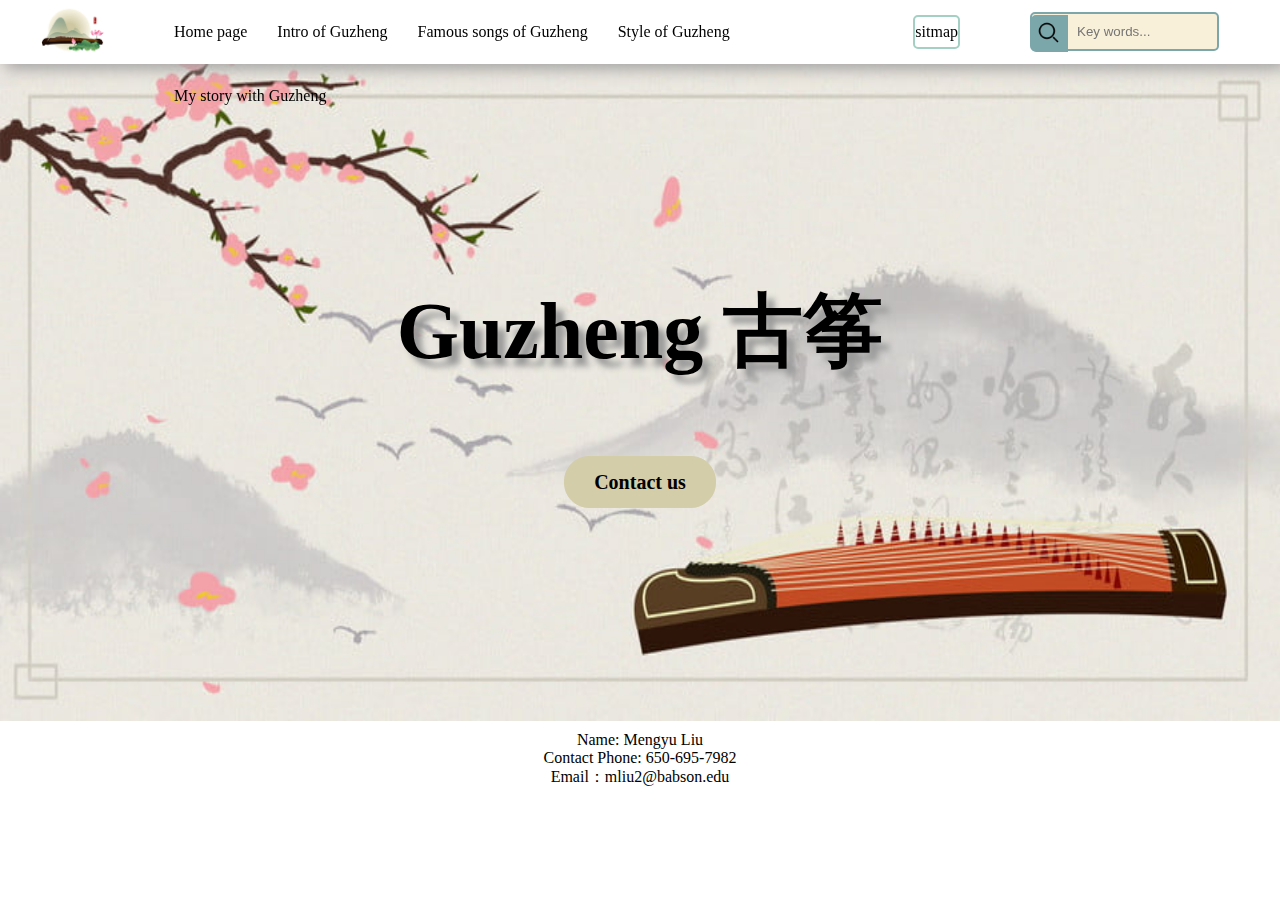
<file: index.html>
<!DOCTYPE html>
<html lang="en">
<head>
    <meta charset="UTF-8">
    <meta http-equiv="X-UA-Compatible" content="IE=edge">
    <meta name="viewport" content="width=device-width, initial-scale=1.0">
    <link rel="stylesheet" href="css/nav.css">
    <link rel="stylesheet" href="css/style.css" />
    <title>home page</title>
</head>
<body>
   <!-- nav start -->
   <div class="nav">
    <img src="images/logo.png" alt="logo" title="logo"/>
    <div class="nav_ul">
        <ul>
            <li><a href="index.html">Home page</a></li>
            <li><a href="Intro of Guzheng.html">Intro of Guzheng</a></li>
            <li><a href="Famous Songs.html">Famous songs of Guzheng</a></li>
            <li><a href="Style of Guzheng.html">Style of Guzheng</a></li>
            <li><a href="My story with Guzheng.html">My story with Guzheng</a></li>
        </ul>
    </div>
    <a href="/sitemap.html">sitmap</a>
    <div class="search">
        <form>
            <input type="text" placeholder="Key words...">
            <button type="submit"><img src="images/search.png" alt="search" title="search"></button>
        </form>
    </div>
</div> 
<!-- nav end -->
    <div class="bg" style="margin-top:64px;">
        <p>Guzheng 古筝</p>
        <div class="btn">
            <a href="page.html">Contact us</a>
        </div>
    </div>
    <div class="footer">
        <ul>
            <li>Name: Mengyu Liu</li>
            <li>Contact Phone: 650-695-7982</li>
            <li>Email：mliu2@babson.edu</li>
        </ul>
    </div>
</body>
</html>
</file>
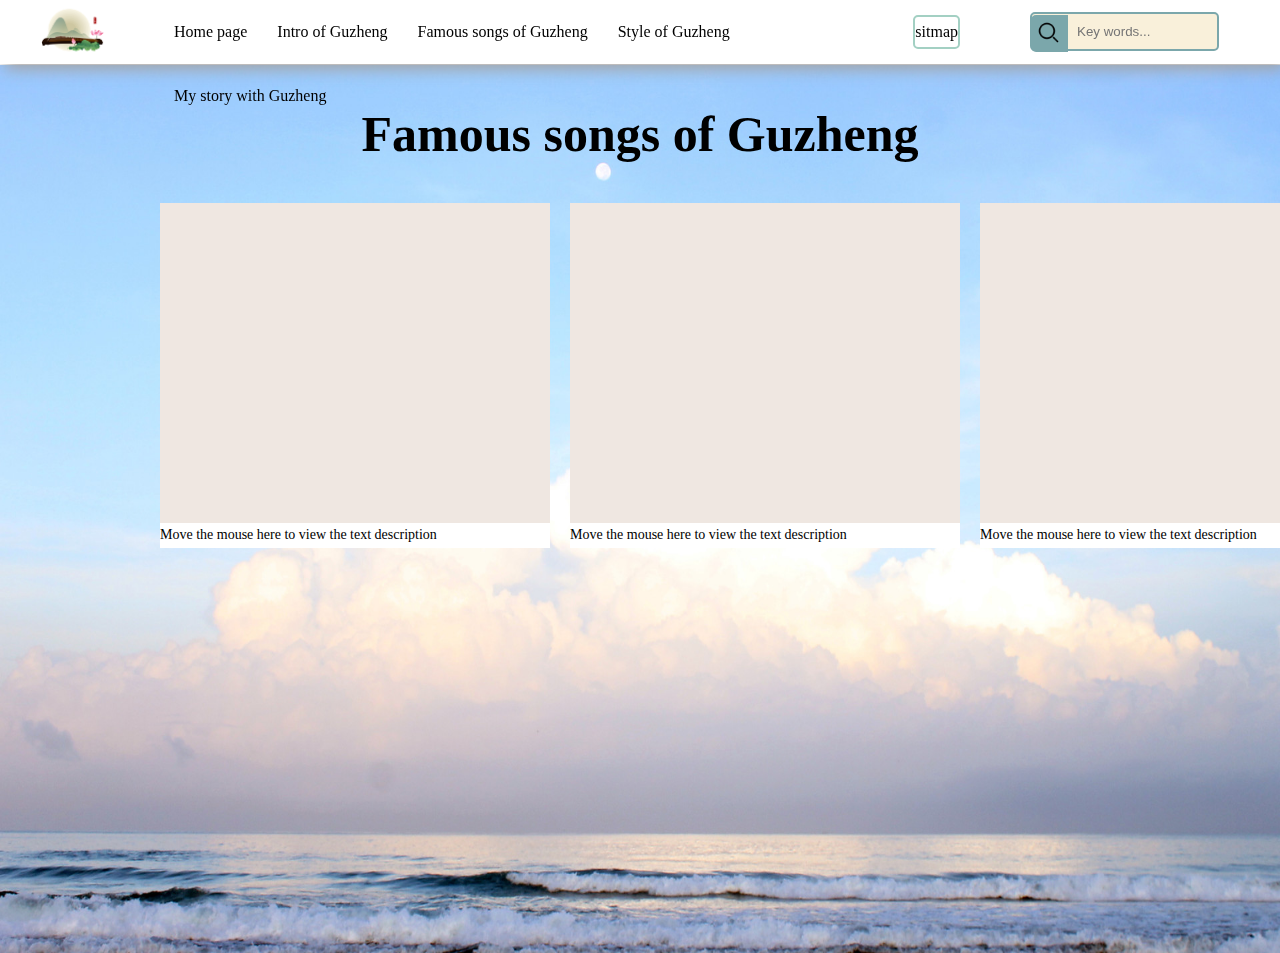
<file: Famous Songs.html>
<!DOCTYPE html>
<html lang="en">
<head>
    <meta charset="UTF-8">
    <meta http-equiv="X-UA-Compatible" content="IE=edge">
    <meta name="viewport" content="width=device-width, initial-scale=1.0">
    <link rel="stylesheet" href="css/nav.css">
    <link rel="stylesheet" href="css/famous.css">
    <title>Famous Songs</title>
</head>
<body>
    <!-- nav start -->
    <div class="nav">
        <img src="images/logo.png" alt="logo" title="logo"/>
        <div class="nav_ul">
            <ul>
                <li><a href="index.html">Home page</a></li>
                <li><a href="Intro of Guzheng.html">Intro of Guzheng</a></li>
                <li><a href="Famous Songs.html">Famous songs of Guzheng</a></li>
                <li><a href="Style of Guzheng.html">Style of Guzheng</a></li>
                <li><a href="My story with Guzheng.html">My story with Guzheng</a></li>
            </ul>
        </div>
        <a href="/sitemap.html">sitmap</a>
        <div class="search">
            <form>
                <input type="text" placeholder="Key words...">
                <button type="submit"><img src="images/search.png" alt="search" title="search"></button>
            </form>
        </div>
    </div> 
    <!-- nav end -->
    <div class="main" style="margin: 65px 0px 0px 0px;">
        <h1>Famous songs of Guzheng</h1>
        <div class="box">
            <div class="box1">
                <div class="item"> 
                <iframe src="https://www.youtube.com/embed/AfkXhj_wjWI?list=PLcnjmB8Verv5QGFV8cC8GvGwlnG1yBni3" frameborder="0" allow="accelerometer; autoplay; clipboard-write; encrypted-media; gyroscope; picture-in-picture" allowfullscreen></iframe>
                <p class="description">Move the mouse here to view the text description</p>
                <h3>梅花三弄</h3>
                <span>
                    Three Variations On the Plum (梅花三弄, Mei  Hua  San Nong,  Guqin, 古琴)  made  its earliest appearance in the handbook Shen Qi Mi Pu（神奇秘譜）(preface dated 1425).  Also called Mei-Hua-Yin（梅花引）or Yu-Fei-Yin（玉妃引.  It was originally a flute piece composed by Huan Yi（桓伊）who lived during the Eastern Jin dynasty (317-420).  As the story goes,  Huan Yi  played this tune for Wang Huizhi（王徽之）, who was the son of the great  calligrapher Wang Xizhi（王羲之）(307-365),  when they happened to meet on the road. During the Tang dynasty (618-907), Yan Shigu（颜師古）rearranged it as a piece for the guqin.
                </span>
            
            </div>
            </div>
            <div class="box1">
                <div class="item">
                <iframe src="https://www.youtube.com/embed/d9TDzdWIn_c?list=PLcnjmB8Verv5QGFV8cC8GvGwlnG1yBni3" frameborder="0" allow="accelerometer; autoplay; clipboard-write; encrypted-media; gyroscope; picture-in-picture" allowfullscreen></iframe>
                <h3>高山流水</h3>
                <p class="description">Move the mouse here to view the text description</p>
                <span>
                    高山流水(High Mountain and Running River, Gao Shan Liu Shui, Guzheng, 古筝曲 ), Guzheng (古筝, Zither) Solo, was composed by Bo Ya (伯牙) before 221 BC. Listed as one of ten best ancient Chinese music pieces. “High Mountains Flowing Water” has lyre and zither versions, both inspired by the classical allusion: Boya encountering a person who understands his zither performance. 
                </span>
                </div>
            </div>
            <div class="box1">
                <div class="item">
                    <iframe src="https://www.youtube.com/embed/Vuy4YsAS0KE" frameborder="0" allow="accelerometer; autoplay; clipboard-write; encrypted-media; gyroscope; picture-in-picture" allowfullscreen></iframe>
                <h3>渔舟唱晚</h3>
                <p class="description">Move the mouse here to view the text description</p>
                <span>
                    Songs of Fishing Boats at Dusk (渔舟唱晚,Yu Zhou Chang Wan, Guzheng, 古筝曲), a Guzheng (古筝) Solo, was composed by Lou Shu Hua (娄树华) in mid 1930s.
                </span>
                </div>
            </div>
        </div>
    </div>
</body>
</html>
</file>
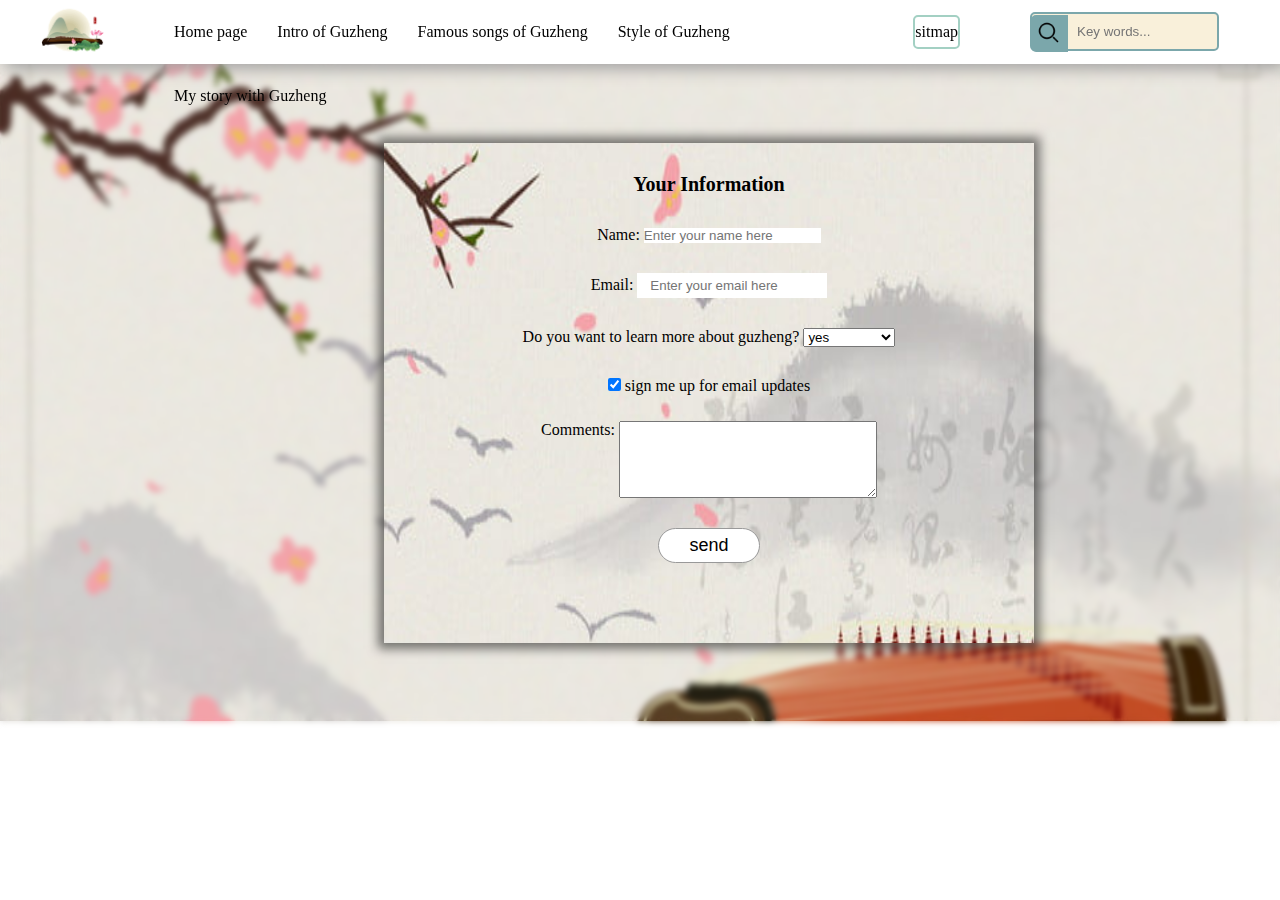
<file: feedbackpage.html>
<!DOCTYPE html>
<html lang="en">
<head>
    <meta charset="UTF-8">
    <meta http-equiv="X-UA-Compatible" content="IE=edge">
    <meta name="viewport" content="width=device-width, initial-scale=1.0">
    <link rel="stylesheet" href="css/nav.css" />
    <link rel="stylesheet" href="css/page.css">
    <title>feedbackpage</title>
</head>
<body>
    <!-- nav start -->
    <div class="nav">
        <img src="images/logo.png" alt="logo" title="logo"/>
        <div class="nav_ul">
            <ul>
                <li><a href="index.html">Home page</a></li>
                <li><a href="Intro of Guzheng.html">Intro of Guzheng</a></li>
                <li><a href="Famous Songs.html">Famous songs of Guzheng</a></li>
                <li><a href="Style of Guzheng.html">Style of Guzheng</a></li>
                <li><a href="My story with Guzheng.html">My story with Guzheng</a></li>
            </ul>
        </div>
        <a href="/sitemap.html">sitmap</a>
        <div class="search">
            <form>
                <input type="text" placeholder="Key words...">
                <button type="submit"><img src="images/search.png" alt="search" title="search"></button>
            </form>
        </div>
    </div> 
    <!-- nav end -->
    <form action="" class="bg" style="margin-top:64px;">
        <div id="box">
            <p id="title">Your Information</p>
            <label>Name:</label>
            <input type="text" placeholder="Enter your name here"><br />

            <label>Email:</label>
            <input type="email" placeholder="Enter your email here"><br />

            <label>Do you want to learn more about guzheng?</label>
            <select name="">
                <option value="yes">yes</option>
                <option value="maybe later">maybe later</option>
            </select>
            <br />

            <input type="checkbox" checked />
            <label>sign me up for email updates</label><br />

            <label>Comments:</label>
            <textarea name="" id="" cols="30" rows="5" style="vertical-align:top;"></textarea><br />

            <button>send</button>
        </div>
    </form>
</body>
</html>
</file>
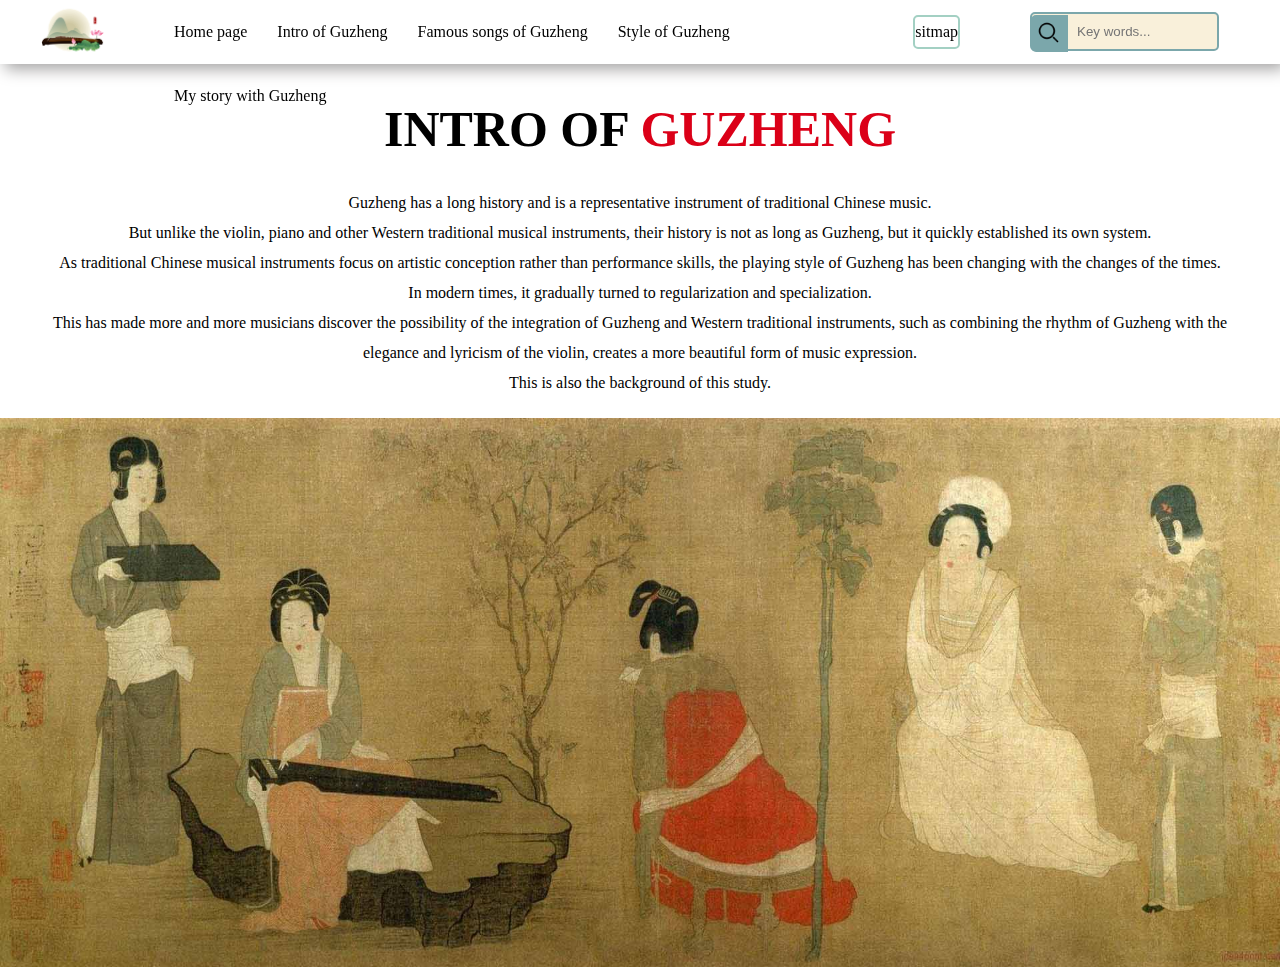
<file: Intro of Guzheng.html>
<!DOCTYPE html>
<html lang="en">
<head>
    <meta charset="UTF-8">
    <meta http-equiv="X-UA-Compatible" content="IE=edge">
    <meta name="viewport" content="width=device-width, initial-scale=1.0">
    <link rel="stylesheet" href="css/nav.css">
    <link rel="stylesheet" href="css/Intro.css">
    <title>Intro of Guzheng</title>
</head>
<body>
    <!-- nav start -->
    <div class="nav">
        <img src="images/logo.png" alt="logo" title="logo"/>
        <div class="nav_ul">
            <ul>
                <li><a href="index.html">Home page</a></li>
                <li><a href="Intro of Guzheng.html">Intro of Guzheng</a></li>
                <li><a href="Famous Songs.html">Famous songs of Guzheng</a></li>
                <li><a href="Style of Guzheng.html">Style of Guzheng</a></li>
                <li><a href="My story with Guzheng.html">My story with Guzheng</a></li>
            </ul>
        </div>
        <a href="/sitemap.html">sitmap</a>
        <div class="search">
            <form>
                <input type="text" placeholder="Key words...">
                <button type="submit"><img src="images/search.png" alt="search" title="search"></button>
            </form>
        </div>
    </div> 
    <!-- nav end -->
    <div style="margin-top: 100px;">
        <h1>INTRO OF <em>GUZHENG</em></h1>
        <p>Guzheng has a long history and is a representative instrument of traditional Chinese music. <br />
            But unlike the violin, piano and other Western traditional musical instruments, their history is not as long as Guzheng, but it quickly established its own system.<br />
            As traditional Chinese musical instruments focus on artistic conception rather than performance skills, the playing style of Guzheng has been changing with the changes of the times. <br />
            In modern times, it gradually turned to regularization and specialization. <br />
            This has made more and more musicians discover the possibility of the integration of Guzheng and Western traditional instruments, such as combining the rhythm of Guzheng with the elegance and lyricism of the violin, creates a more beautiful form of music expression. <br />
            This is also the background of this study.
        </p>
        <img src="images/About GZ.jpg" alt="About GZ" title="About GZ" />
    </div>
</body>
</html>
</file>
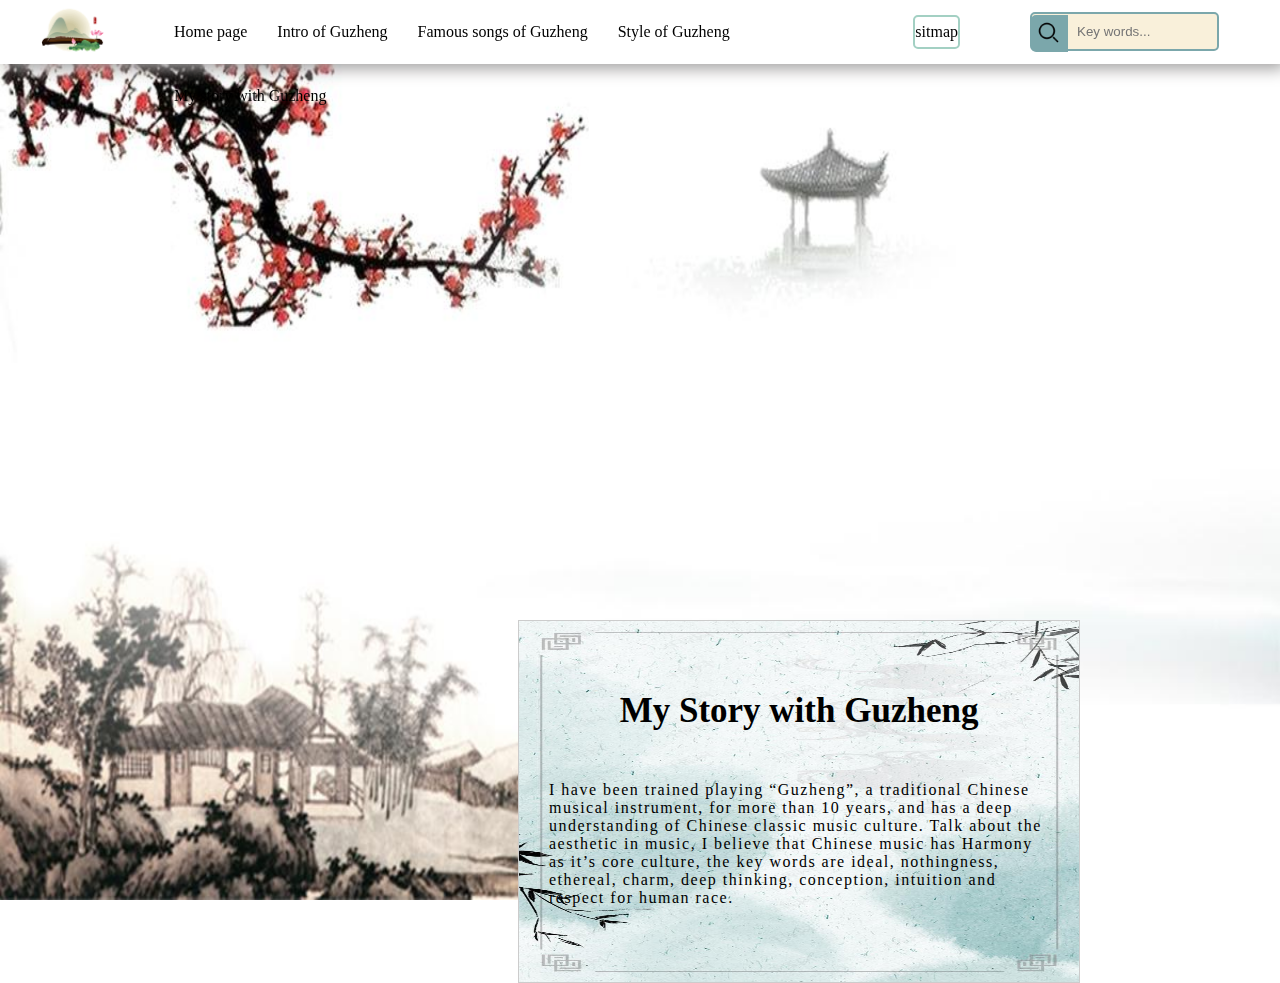
<file: My story with Guzheng.html>
<!DOCTYPE html>
<html lang="en">
<head>
    <meta charset="UTF-8">
    <meta http-equiv="X-UA-Compatible" content="IE=edge">
    <meta name="viewport" content="width=device-width, initial-scale=1.0">
    <link rel="stylesheet" href="css/nav.css">
    <link rel="stylesheet" href="css/My story.css">
    <title>My Story with Guzheng</title>
</head>
<body>
    <!-- nav start -->
    <div class="nav">
        <img src="images/logo.png" alt="logo" title="logo"/>
        <div class="nav_ul">
            <ul>
                <li><a href="index.html">Home page</a></li>
                <li><a href="Intro of Guzheng.html">Intro of Guzheng</a></li>
                <li><a href="Famous Songs.html">Famous songs of Guzheng</a></li>
                <li><a href="Style of Guzheng.html">Style of Guzheng</a></li>
                <li><a href="My story with Guzheng.html">My story with Guzheng</a></li>
            </ul>
        </div>
        <a href="/sitemap.html">sitmap</a>
        <div class="search">
            <form>
                <input type="text" placeholder="Key words...">
                <button type="submit"><img src="images/search.png" alt="search" title="search"></button>
            </form>
        </div>
    </div> 
    <!-- nav end -->
    <div class="main" style="padding-top: 90px;">
        <div class="left">
            <iframe width="500" height="406" src="https://www.youtube.com/embed/nqQ7yXD9IWA" frameborder="0" allowfullscreen></iframe>
        </div>
        <div class="right">
            <h2>My Story with Guzheng</h2>
            <span>I have been trained playing “Guzheng”, a traditional Chinese musical instrument, for more than 10 years, and has a deep understanding of Chinese classic music culture. Talk about the aesthetic in music, I believe that Chinese music has Harmony as it’s core culture, the key words are ideal, nothingness, ethereal, charm, deep thinking, conception, intuition and respect for human race.</span>
        </div>
   </div>
    
</body>
</html>
</file>
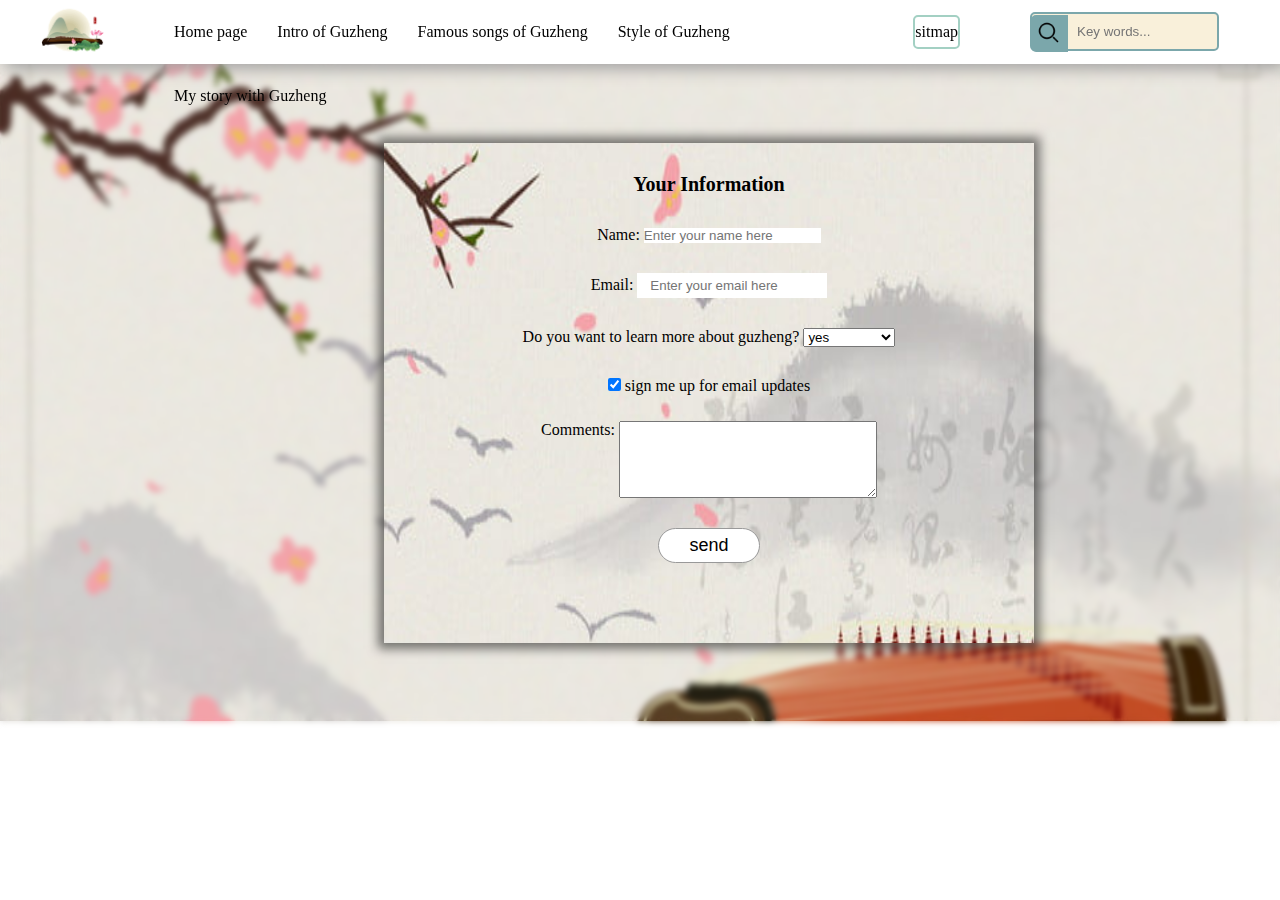
<file: page..html>
<!DOCTYPE html>
<html lang="en">
<head>
    <meta charset="UTF-8">
    <meta http-equiv="X-UA-Compatible" content="IE=edge">
    <meta name="viewport" content="width=device-width, initial-scale=1.0">
    <link rel="stylesheet" href="css/nav.css" />
    <link rel="stylesheet" href="css/page.css">
    <title>page</title>
</head>
<body>
    <!-- nav start -->
    <div class="nav">
        <img src="images/logo.png" alt="logo" title="logo"/>
        <div class="nav_ul">
            <ul>
                <li><a href="index.html">Home page</a></li>
                <li><a href="Intro of Guzheng.html">Intro of Guzheng</a></li>
                <li><a href="Famous Songs.html">Famous songs of Guzheng</a></li>
                <li><a href="Style of Guzheng.html">Style of Guzheng</a></li>
                <li><a href="My story with Guzheng.html">My story with Guzheng</a></li>
            </ul>
        </div>
        <a href="/sitemap.html">sitmap</a>
        <div class="search">
            <form>
                <input type="text" placeholder="Key words...">
                <button type="submit"><img src="images/search.png" alt="search" title="search"></button>
            </form>
        </div>
    </div> 
    <!-- nav end -->
    <form action="" class="bg" style="margin-top:64px;">
        <div id="box">
            <p id="title">Your Information</p>
            <label>Name:</label>
            <input type="text" placeholder="Enter your name here"><br />

            <label>Email:</label>
            <input type="email" placeholder="Enter your email here"><br />

            <label>Do you want to learn more about guzheng?</label>
            <select name="">
                <option value="yes">yes</option>
                <option value="maybe later">maybe later</option>
            </select>
            <br />

            <input type="checkbox" checked />
            <label>sign me up for email updates</label><br />

            <label>Comments:</label>
            <textarea name="" id="" cols="30" rows="5" style="vertical-align:top;"></textarea><br />

            <button>send</button>
        </div>
    </form>
</body>
</html>
</file>
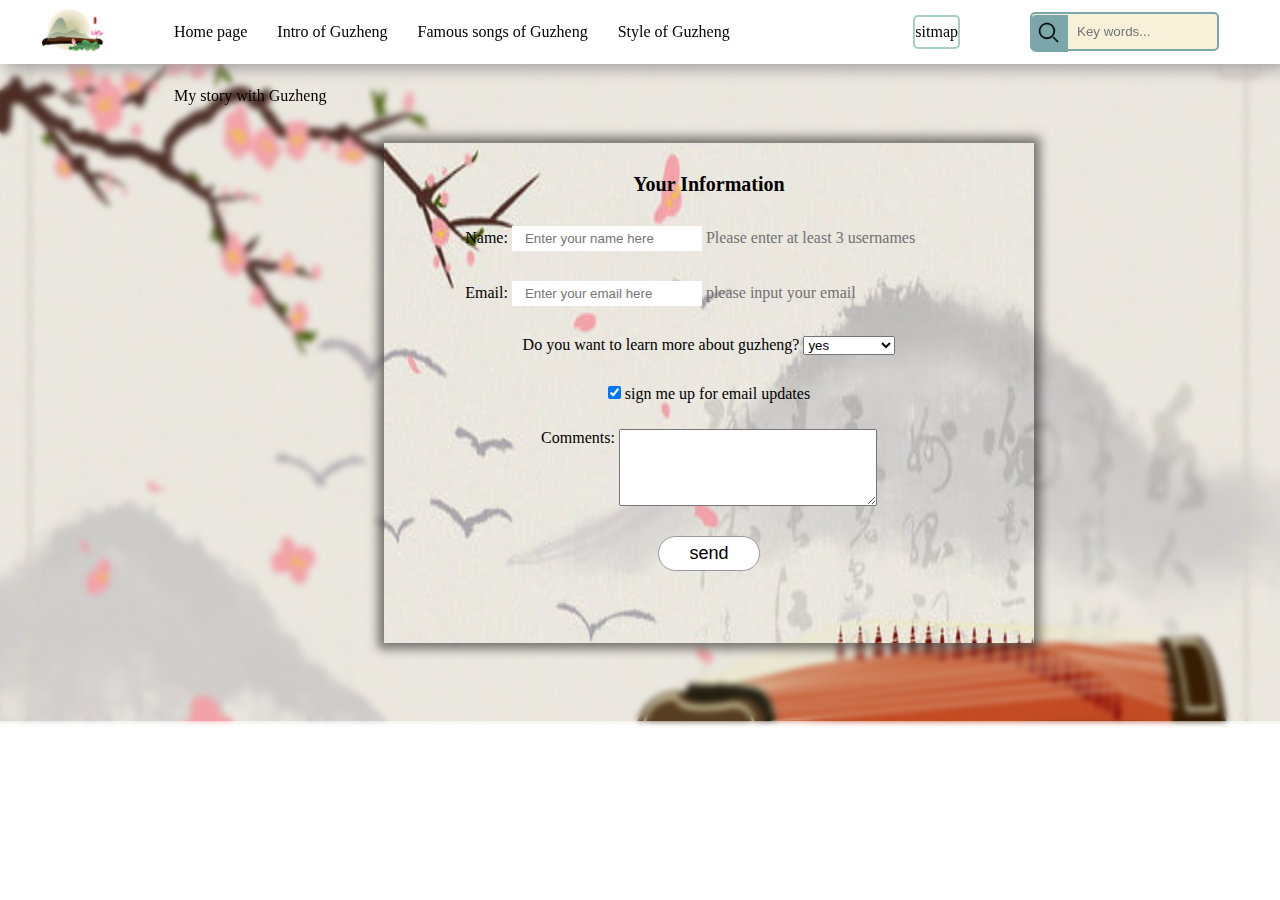
<file: page.html>
<!DOCTYPE html>
<html lang="en">
<head>
    <meta charset="UTF-8">
    <meta http-equiv="X-UA-Compatible" content="IE=edge">
    <meta name="viewport" content="width=device-width, initial-scale=1.0">
    <link rel="stylesheet" href="css/nav.css" />
    <link rel="stylesheet" href="css/page.css">
    <title>page</title>
</head>
<body>
    <!-- nav start -->
    <div class="nav">
        <img src="images/logo.png" alt="logo" title="logo"/>
        <div class="nav_ul">
            <ul>
                <li><a href="index.html">Home page</a></li>
                <li><a href="Intro of Guzheng.html">Intro of Guzheng</a></li>
                <li><a href="Famous Songs.html">Famous songs of Guzheng</a></li>
                <li><a href="Style of Guzheng.html">Style of Guzheng</a></li>
                <li><a href="My story with Guzheng.html">My story with Guzheng</a></li>
            </ul>
        </div>
        <a href="/sitemap.html">sitmap</a>
        <div class="search">
            <form>
                <input type="text" placeholder="Key words...">
                <button type="submit"><img src="images/search.png" alt="search" title="search"></button>
            </form>
        </div>
    </div> 
    <!-- nav end -->
    <form action="" class="bg" style="margin-top:64px;">
        <div id="box">
            <p id="title">Your Information</p>
            <div id="left">
                <label>Name:</label>
                <input type="text" placeholder="Enter your name here" id="username" onblur="checkName()" oninput="checkName()">
                <span id="usernameTip">Please enter at least 3 usernames</span><br />

                <label>Email:</label>
                <input type="email" placeholder="Enter your email here" name="email" id="email" onblur="checkEmail()" oninput="checkEmail()">
                <span id="emailTip">please input your email</span><br />
            </div>

            <label>Do you want to learn more about guzheng?</label>
            <select name="">
                <option value="yes">yes</option>
                <option value="maybe later">maybe later</option>
            </select>
            <br />

            <input type="checkbox" checked />
            <label>sign me up for email updates</label><br />

            <label>Comments:</label>
            <textarea name="" id="" cols="30" rows="5" style="vertical-align:top;"></textarea><br />

            <button>send</button>
        </div>
    </form>
    <script type="text/javascript">
        //name
        function checkName(){
            var username = document.getElementById('username').value;
            if(username.length>=3){
                usernameTip.innerHTML = "OK";
                usernameTip.style.color = "green";
                return ture;
            }else if(username.length==""){
                usernameTip.innerHTML = "Name cannot be empty";
                usernameTip.style.color = "red";
                document.getElementById('username').focus();
                return false;
            }else{
                usernameTip.innerHTML = "Please enter at least 3 usernames";
                usernameTip.style.color = "red";
                document.getElementById('username').focus();
                return false;
            }
        }
        //email
        var reg = /^\w+((-\w+)|(\.\w+))*\@[A-Za-z0-9]+((\.|-)[A-Za-z0-9]+)*\.[A-Za-z0-9]+$/;
        function  checkEmail(){
            var email = document.getElementById('email').value;
            var emailTip = document.getElementById('emailTip');  
            if(email != "") {
                isok= reg.test(email);
                if(isok) {
                    emailTip.innerHTML = "OK";
                    emailTip.style.color = "green";
                }else{
                    emailTip.innerHTML = "Please standardize email writing";
                    emailTip.style.color = "red";
                    document.getElementById('email').focus();
                    return false;
                }
            }else{
                document.getElementById('email').focus();
                return false; 
            }
        }
    </script>
</body>
</html>
</file>
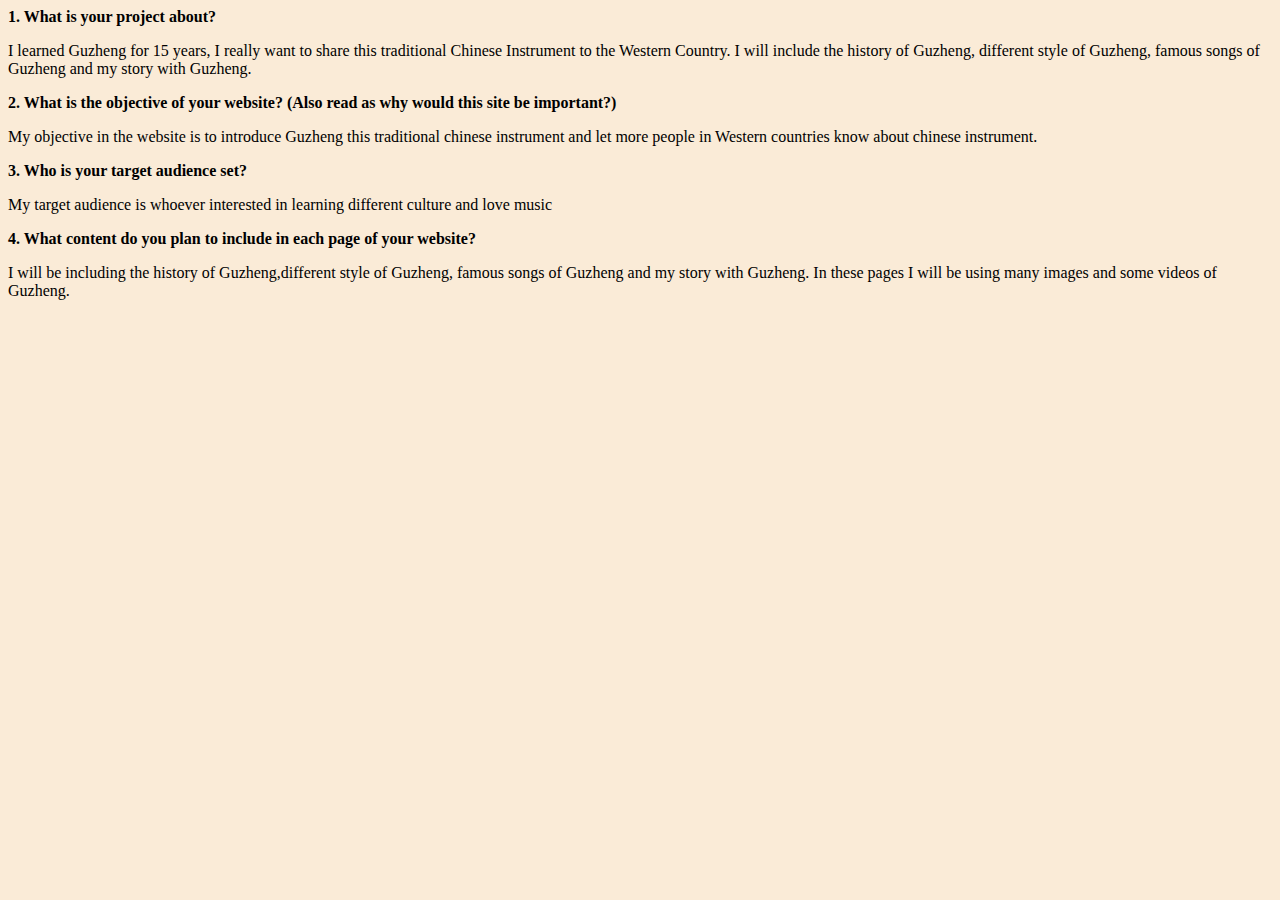
<file: project-proposal.html>
<!DOCTYPE html>
<html lang="en">
<head>
    <meta charset="UTF-8">
    <meta http-equiv="X-UA-Compatible" content="IE=edge">
    <meta name="viewport" content="width=device-width, initial-scale=1.0">
    <title>Mengyu Liu's proposal</title>
    <style>
       body{background-color: antiquewhite;}
    </style>
</head>
<body>
   <b> 1. What is your project about?</b> 
   <p>I learned Guzheng for 15 years, I really want to share this traditional Chinese Instrument to the Western Country. I will include the history of Guzheng, different style of Guzheng, famous songs of Guzheng and my story with Guzheng. </p>   
    <b>2. What is the objective of your website? (Also read as why would this site be important?)</b>
    <p>My objective in the website is to introduce Guzheng this traditional chinese instrument and let more people in Western countries know about chinese instrument.</p>
    <b>3. Who is your target audience set?</b>
    <p>My target audience is whoever interested in learning different culture and love music </p>
    <b>4. What content do you plan to include in each page of your website?</b>
    <p>I will be including the history of Guzheng,different style of Guzheng, famous songs of Guzheng and my story with Guzheng. In these pages I will be using many images and some videos of Guzheng. </p>   
</body>
</html>
</file>
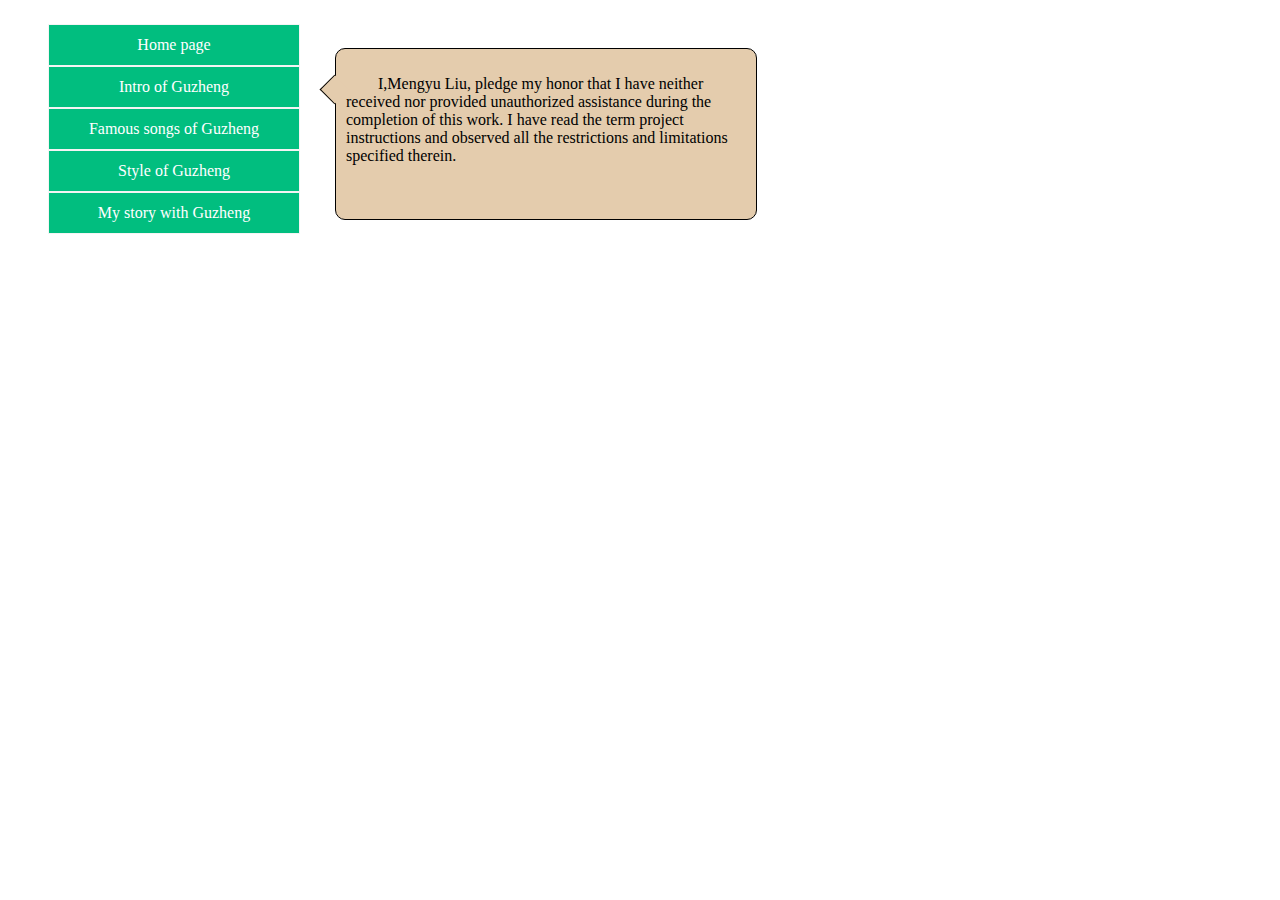
<file: sitemap.html>
<!DOCTYPE html>
<html lang="en">
<head>
    <meta charset="UTF-8">
    <meta http-equiv="X-UA-Compatible" content="IE=edge">
    <meta name="viewport" content="width=device-width, initial-scale=1.0">
    <title>sitemap</title>
    <style>
        ul{
            float: left;
        }
        li{
            list-style-type: none;
            background-color: rgb(1, 190, 127);
            width: 250px;
            height: 40px;
            border: 1px solid #f4f4f4;
            text-align: center;
            line-height: 40px;
        }
        a{
            text-decoration: none;
            color: white;
        }
        a:hover{
            color: blue;
        }
        .bigTip{
            background-color: #fff;
            position: relative;
            width: 400px;
            height: 150px;
            border:1px solid #000;
            border-radius: 10px;
            padding: 10px;
            float: left;
            margin: 40px 0px 0px 35px;
            background-color: rgb(228, 204, 173);
        }
        .smallTriangle{
            background-color: rgb(228, 204, 173);
            width: 20px;
            height: 20px;
            border: 1px solid #000;
            position: absolute;
            left: -12px;
            top: 30px;
            transform: rotate(-45deg);
            border-right:0px;
            border-bottom:0px;
        }
        p{
            text-indent: 2em;
        }
    </style>
</head>
<body>
    <ul>
        <li><a href="index.html">Home page</a></li>
        <li><a href="Intro of Guzheng.html">Intro of Guzheng</a></li>
        <li><a href="Famous Songs.html">Famous songs of Guzheng</a></li>
        <li><a href="Style of Guzheng.html">Style of Guzheng</a></li>
        <li><a href="My story with Guzheng.html">My story with Guzheng</a></li>
    </ul>
    <div class="bigTip">
        <div class="smallTriangle"></div>
        <p>I,Mengyu Liu, pledge my honor that I have neither received nor provided unauthorized assistance during the completion of this work. I have read the term project instructions and observed all the restrictions and limitations specified therein.</p>
    </div>
</body>
</html>
</file>
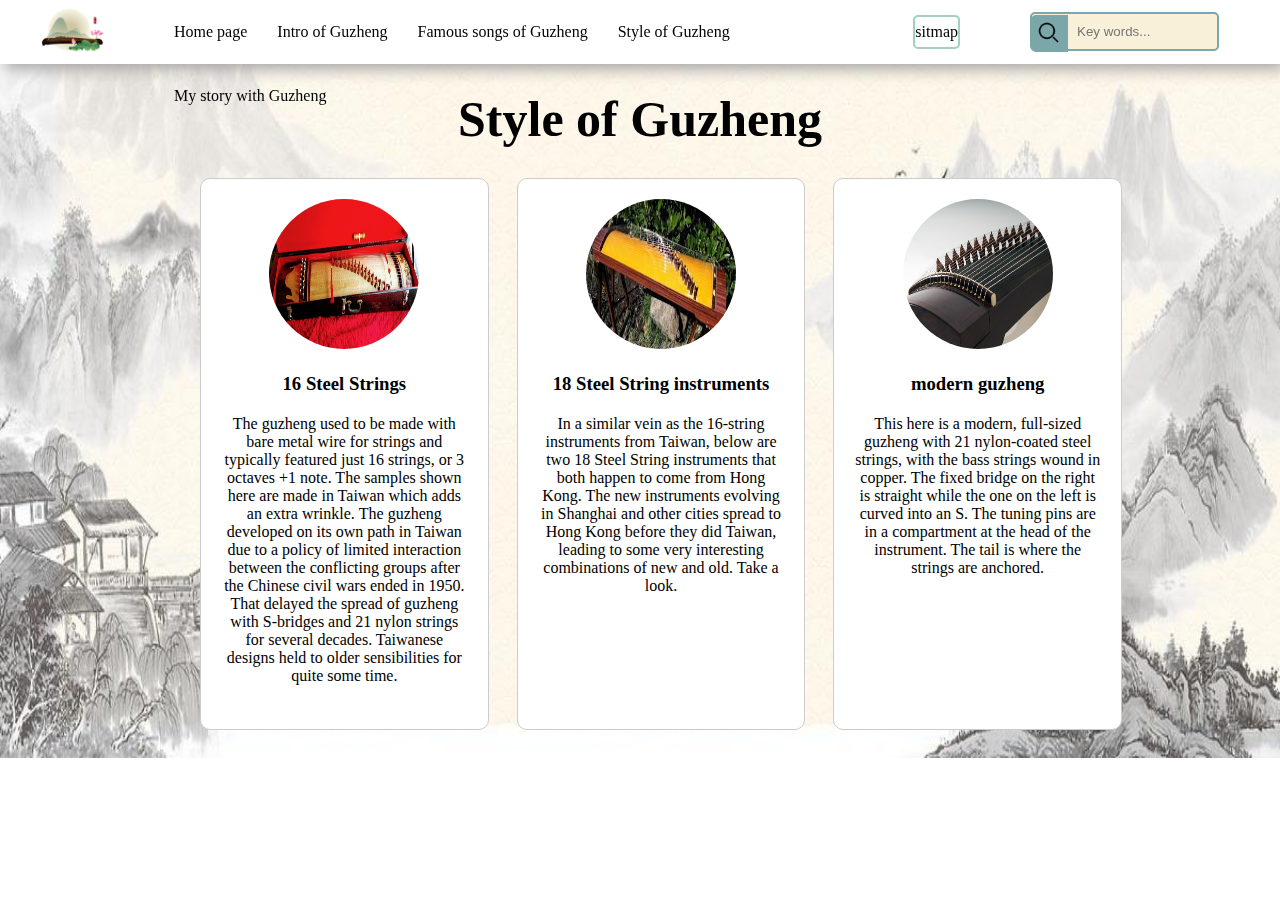
<file: Style of Guzheng.html>
<!DOCTYPE html>
<html lang="en">
<head>
    <meta charset="UTF-8">
    <meta http-equiv="X-UA-Compatible" content="IE=edge">
    <meta name="viewport" content="width=device-width, initial-scale=1.0">
    <link rel="stylesheet" href="css/nav.css">
    <link rel="stylesheet" href="css/Style of Guzheng.css">
    <title>Style of Guzheng</title>
</head>
<body>
    <!-- nav start -->
    <div class="nav">
        <img src="images/logo.png" alt="logo" title="logo"/>
        <div class="nav_ul">
            <ul>
                <li><a href="index.html">Home page</a></li>
                <li><a href="Intro of Guzheng.html">Intro of Guzheng</a></li>
                <li><a href="Famous Songs.html">Famous songs of Guzheng</a></li>
                <li><a href="Style of Guzheng.html">Style of Guzheng</a></li>
                <li><a href="My story with Guzheng.html">My story with Guzheng</a></li>
            </ul>
        </div>
        <a href="/sitemap.html">sitmap</a>
        <div class="search">
            <form>
                <input type="text" placeholder="Key words...">
                <button type="submit"><img src="images/search.png" alt="search" title="search"></button>
            </form>
        </div>
    </div> 
    <!-- nav end -->
    <div class="container">
        <h1 style="padding-top: 90px;">Style of Guzheng</h1>
        <div class="count">
            <div class="box1">
                <div class="move">
                    <div id="photoMouse1">
                        <img src="images/16 Steel Strings.jpg" id="image1" alt="16 Steel Strings" title="16 Steel Strings"  onmouseover="this.src='images/mousephoto.jpg'" onmouseout="this.src='images/mousephoto5.jpg'">
                    </div>
                    <h3>16 Steel Strings</h3>
                    <span>The guzheng used to be made with bare metal wire for strings and typically featured just 16 strings, or 3 octaves +1 note. The samples shown here are made in Taiwan which adds an extra wrinkle. The guzheng developed on its own path in Taiwan due to a policy of limited interaction between the conflicting groups after the Chinese civil wars ended in 1950. That delayed the spread of guzheng with S-bridges and 21 nylon strings for several decades. Taiwanese designs held to older sensibilities for quite some time.</span>
                 </div>
            </div>

            <div class="box2">
                <div class="move">
                    <div id="photoMouse2">
                        <img src="images/18 strings guzheng.jfif" id="image2" alt="18 strings guzheng" title="18 strings guzheng" onmouseover="this.src='images/mousephoto3.jpg'" onmouseout="this.src='images/mousephoto1.jpg'">
                    </div>
                    <h3>18 Steel String instruments</h3>
                    <span>In a similar vein as the 16-string instruments from Taiwan, below are two 18 Steel String instruments that both happen to come from Hong Kong. The new instruments evolving in Shanghai and other cities spread to Hong Kong before they did Taiwan, leading to some very interesting combinations of new and old. Take a look.</span>
                 </div>
             </div>

            <div class="box3">
                <div class="move">
                    <div id="photoMouse3">
                        <img src="images/modern guzheng.jpg" id="image3" alt="modern guzheng" title="modern guzheng" onmouseover="this.src='images/mousephoto2.jpg'" onmouseout="this.src='images/mousephoto4.jpg'">
                    </div>
                    <h3>modern guzheng</h3>
                    <span>This here is a modern, full-sized guzheng with 21 nylon-coated steel strings, with the bass strings wound in copper. The fixed bridge on the right is straight while the one on the left is curved into an S. The tuning pins are in a compartment at the head of the instrument. The tail is where the strings are anchored.</span>
                 </div>
            </div>
        </div>
    </div>
    <script type="text/javascript">
        var photoMouse1 = document.getElementById('photoMouse1');
        var photoMouse2 = document.getElementById('photoMouse2');
        var photoMouse3 = document.getElementById('photoMouse3');
        photoMouse1.onmouseover = function(){
            image1.src="images/mousephoto.jpg";
            photoMouse1.onmouseout = function(){
                image1.src = "images/mousephoto5.jpg";
            }
        }
        photoMouse2.onmouseover = function(){
            image2.src="images/mousephoto3.jpg";
            photoMouse2.onmouseout = function(){
                image2.src = "images/mousephoto1.jpg";
            }
        }
        photoMouse3.onmouseover = function(){
            image3.src="images/mousephoto2.jpg";
            photoMouse3.onmouseout = function(){
                image3.src = "images/mousephoto4.jpg";
            }
        }
    </script>
</body>
</html>
</file>
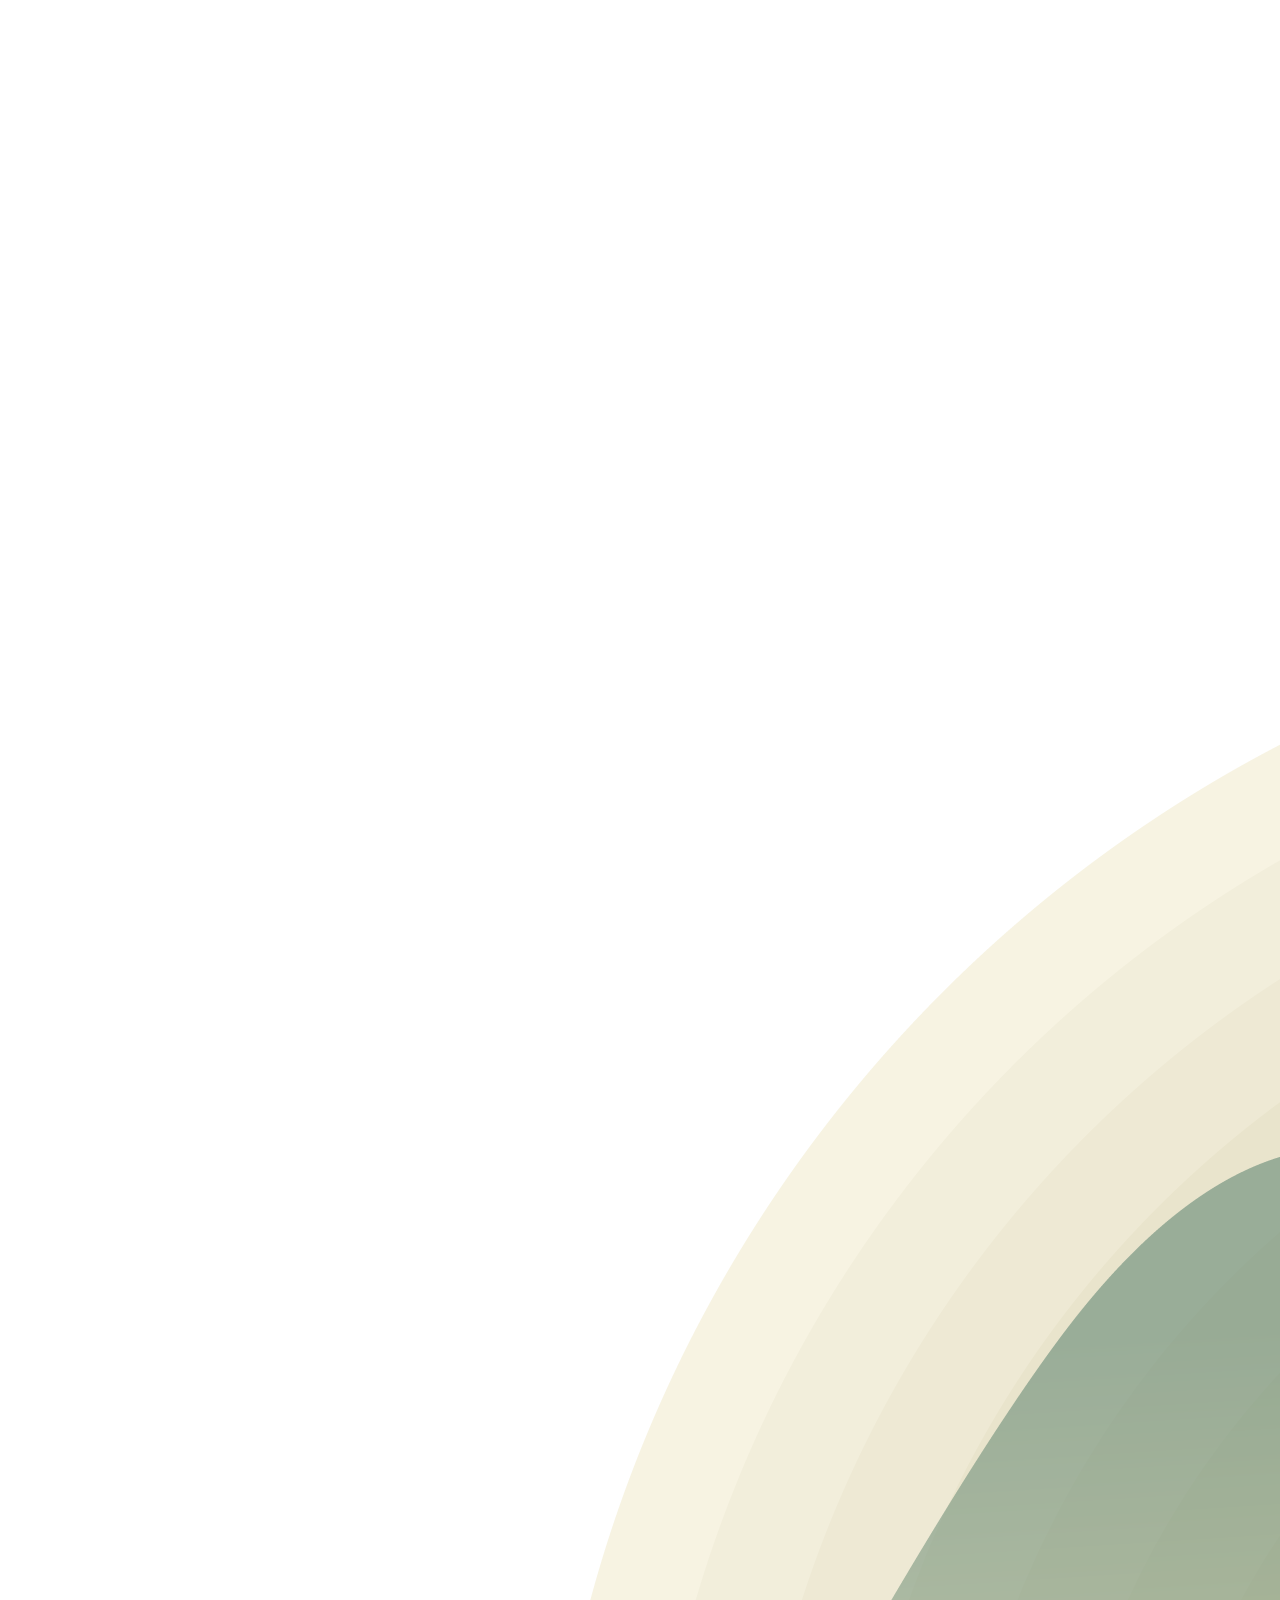
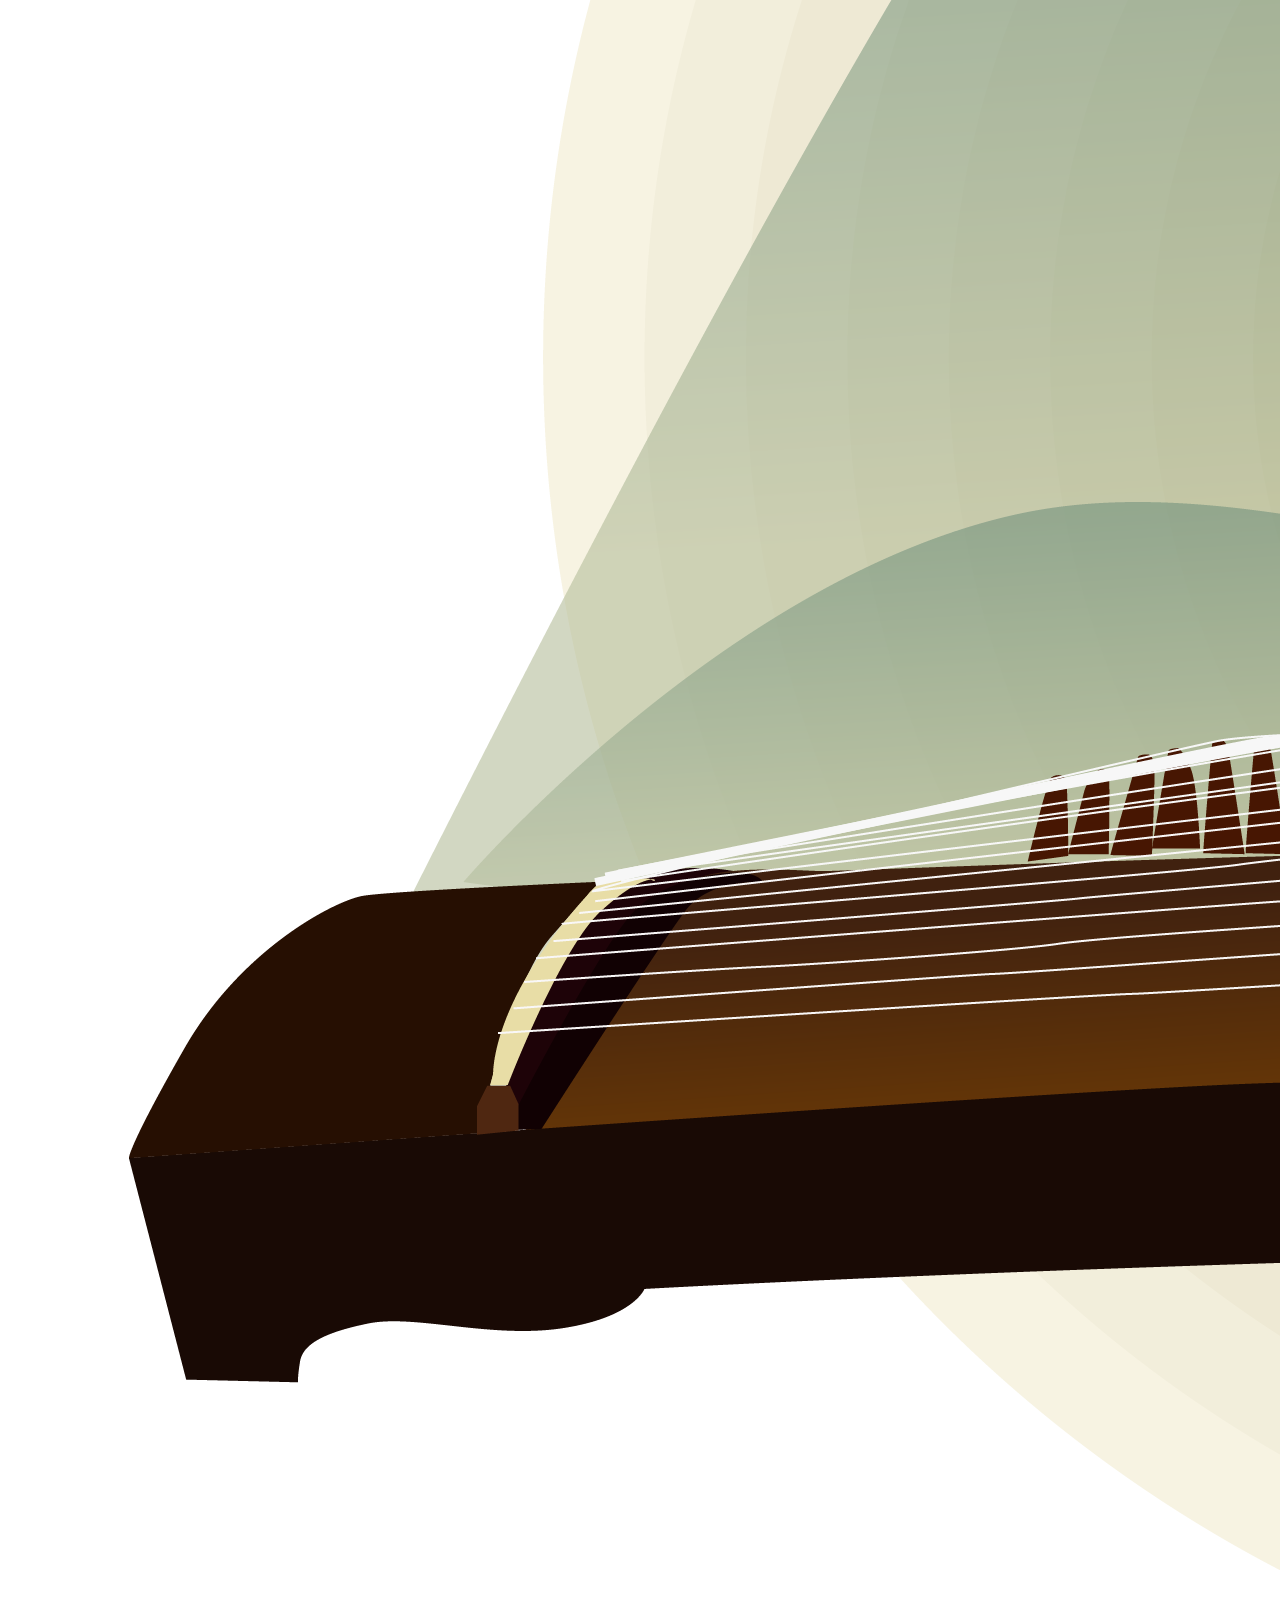
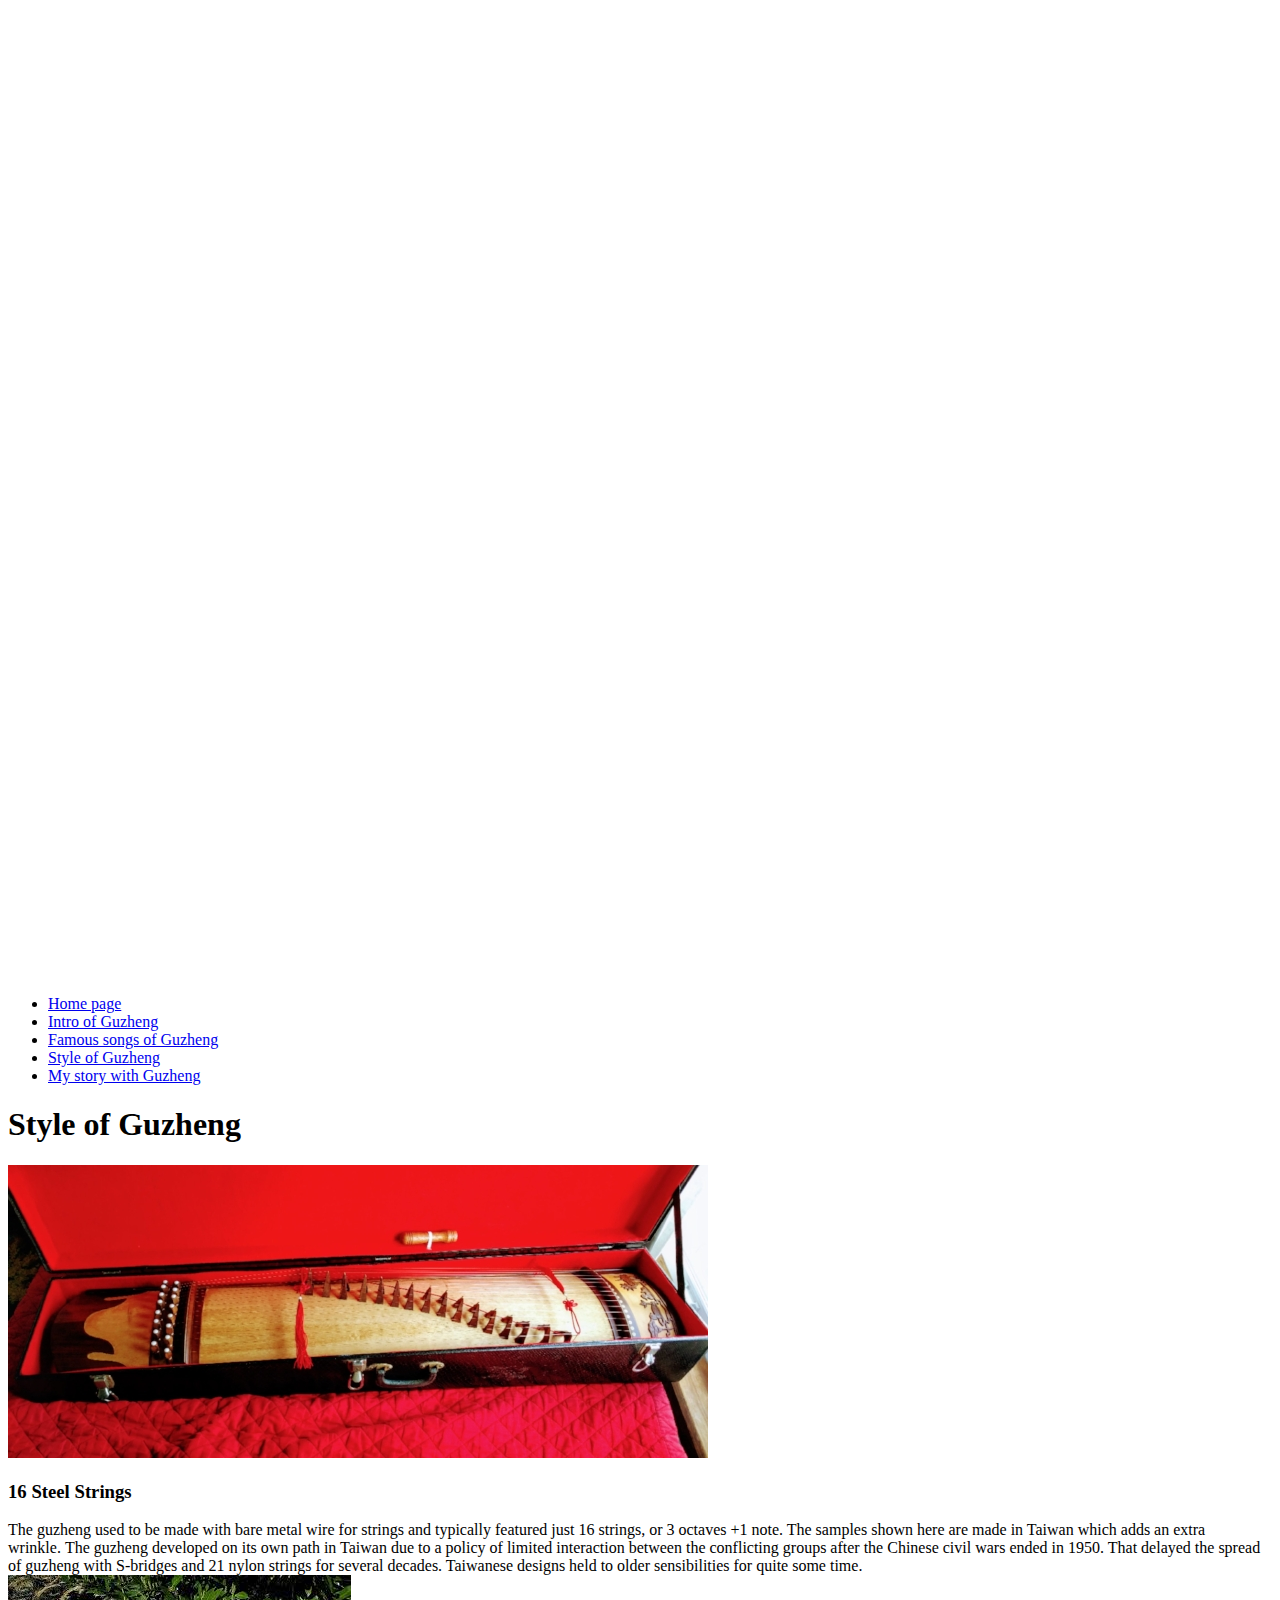
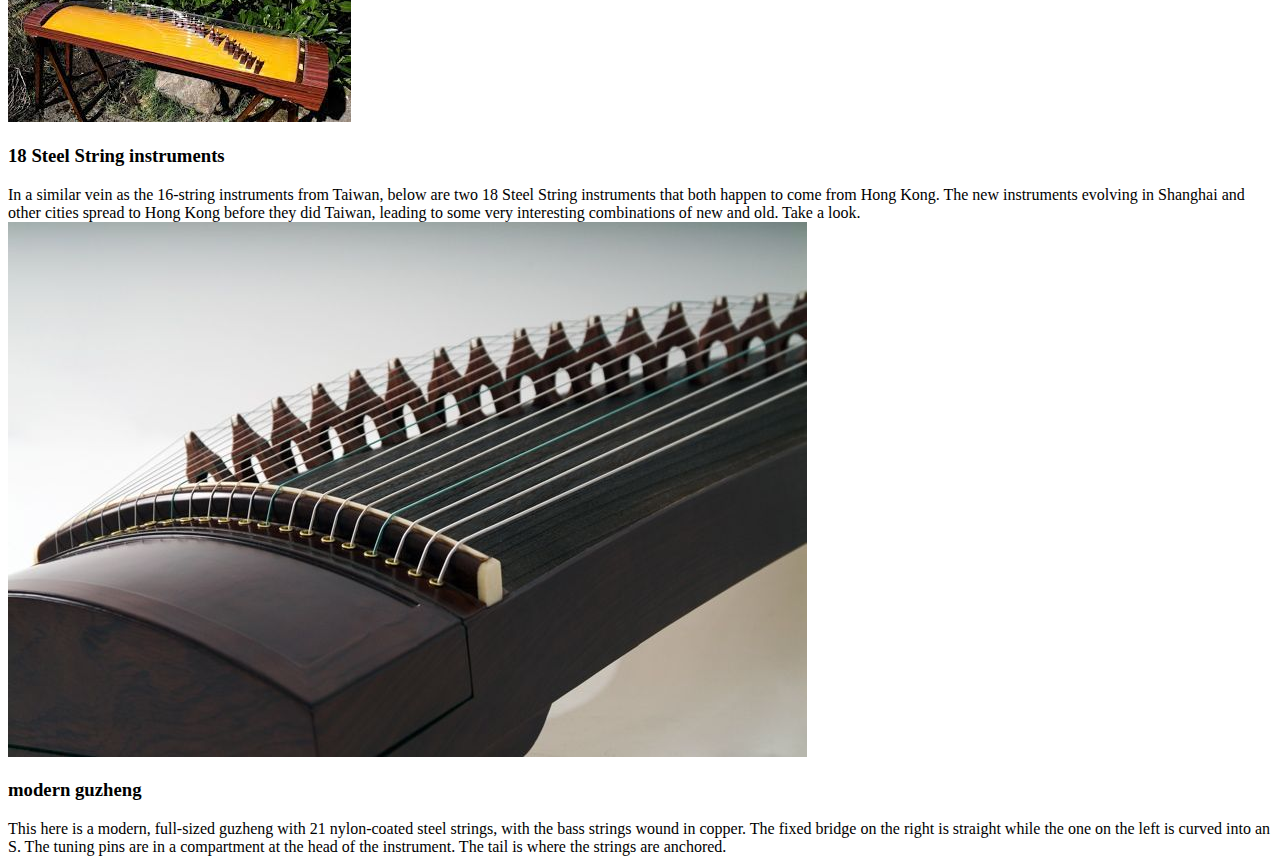
<file: Sytle of Guzheng.html>
<!DOCTYPE html>
<html lang="en">
<head>
    <meta charset="UTF-8">
    <meta http-equiv="X-UA-Compatible" content="IE=edge">
    <meta name="viewport" content="width=device-width, initial-scale=1.0">
    <title>Style of Guzheng</title>
</head>
<body>
    <!-- nav start -->
    <div>
        <img src="images/logo.png" alt="logo" title="logo"/>
        <div>
            <ul>
                <li><a href="index.html">Home page</a></li>
                <li><a href="Intro of Guzheng.html">Intro of Guzheng</a></li>
                <li><a href="Famous Songs.html">Famous songs of Guzheng</a></li>
                <li><a href="Style of Guzheng.html">Style of Guzheng</a></li>
                <li><a href="My story with Guzheng.html">My story with Guzheng</a></li>
            </ul>
        </div>
    </div> 
    <!-- nav end -->
    <h1>Style of Guzheng</h1>
    <div>
        <div>
            <img src="images/16 Steel Strings.jpg" alt="16 Steel Strings" title="16 Steel Strings">
            <h3>16 Steel Strings</h3>
            <span>The guzheng used to be made with bare metal wire for strings and typically featured just 16 strings, or 3 octaves +1 note. The samples shown here are made in Taiwan which adds an extra wrinkle. The guzheng developed on its own path in Taiwan due to a policy of limited interaction between the conflicting groups after the Chinese civil wars ended in 1950. That delayed the spread of guzheng with S-bridges and 21 nylon strings for several decades. Taiwanese designs held to older sensibilities for quite some time.</span>
        </div>
        <div>
            <img src="images/18 strings guzheng.jfif" alt="18 strings guzheng" title="18 strings guzheng">
            <h3>18 Steel String instruments</h3>
            <span>In a similar vein as the 16-string instruments from Taiwan, below are two 18 Steel String instruments that both happen to come from Hong Kong. The new instruments evolving in Shanghai and other cities spread to Hong Kong before they did Taiwan, leading to some very interesting combinations of new and old. Take a look.</span>
        </div>
        <div>
            <img src="images/modern guzheng.jpg" alt="modern guzheng" title="modern guzheng">
            <h3>modern guzheng</h3>
            <span>This here is a modern, full-sized guzheng with 21 nylon-coated steel strings, with the bass strings wound in copper. The fixed bridge on the right is straight while the one on the left is curved into an S. The tuning pins are in a compartment at the head of the instrument. The tail is where the strings are anchored.</span>
        </div>
    </div>
</body>
</html>
</file>
<file: css/nav.css>
*{
    margin: 0;
    padding: 0;
}
a{
    text-decoration: none;
    color: #000;
}
.nav{
    width: 100%;
    height: 64px;
    background: white;
    box-shadow: 5px 5px 15px rgb(163, 162, 162);
    position: fixed;
    top: 0;
    z-index: 999;
    display: flex;
}
.nav img{
    width: 64px;
    float: left;
    padding: 0px 0px 0px 40px;
}
.nav_ul ul li{
    list-style: none;
    float: left;
    padding-left: 30px;
}
.nav_ul ul li a:hover{
    color: blue;
}
.nav_ul ul{
    height: 64px;
    line-height: 64px;
    flex: 7;
    margin-left: 40px;
    margin-right: 40px;
}
/* sitmap */
.nav>a{
    flex: 1;
    border: 2px solid #A3D0C3;
    border-radius: 5px;
    height: 30px;
    line-height: 30px;
    margin:auto;
    text-align: center;
    margin-left: 40px;
    margin-right: 40px; 
    transition: background-color 1s linear;  
}
.nav>a:hover{
    background-color: #7BA7AB;
}
/* search bar */
.search{
    flex: 2;
    line-height: 62px;
    margin-left: 30px;
    margin-right: 50px;
}
.search>form{
    position: relative;
    width: 200px;
}
input,button{
    border:none;
    outline: none;
}
.search>form>input {
    width: 70%;
    height: 35px;
    padding-left: 45px;
	border: 2px solid #7BA7AB;
	border-radius: 5px;
	background: #F9F0DA;
	color: #9E9C9C;
}
.search>form>button {
	top: 15px;
	right: 162px;
	background: #7BA7AB;
	border-radius: 5px 0 0 5px;
    height: 37px;
    width: 37px;
    cursor: pointer;
    position: absolute;
}
.search>form>button>img{
    width: 25px!important;
    height: 25px;
    position: absolute;
    left: -35px;
    top: 5px;
}
</file>
<file: css/style.css>
.bg{
    height: 657px;
    background: url(../images/Homepage_background.jpg);
	background-size: 100% 100%;
    display: flex;
    flex-direction: column;
    align-items: center;
    justify-content: center;
}
p{
    font-size: 80px;
    font-weight: bolder;
    text-shadow: 8px 8px 6px #999;
}
.btn a{
    display: block;
    width: 150px;
    height: 50px;
    line-height: 50px;
    border: 1px solid rgb(212,205,170);
    border-radius: 25px;
    background: rgb(212,205,170);
    text-align: center;
    font-size: 20px;
    font-weight: bolder;
    margin-top: 70px;
}
.btn a:hover{
    background: rgb(195,171,109);
    border: rgb(195,171,109);
}
.footer{
    text-align:center;
    padding: 10px;
}
</file>
<file: css/famous.css>
.main{
    background:url(../images/famous_bg.jpg);
    background-size: 100% 100%;
}
.main h1{
    text-align: center;
    padding: 40px 0px;
    font-size: 50px;
}
.box{
    display: flex;
    margin: 0px 150px;
}
.box1{
    flex: 1;
    margin: 0px 10px 30px 10px;
    border-radius: 5px;
    height: 720px; 
}
.box1 iframe{
    width: 370px;
    height: 300px;
    padding:10px;
    background-color: rgb(173, 135, 107,0.2);
}
.item{
    transition: 0.5s;
    height: 345px;
    overflow: hidden;
    background-color: white;
    position: relative;
}
.item:hover{
    height: 720px; 
}
.item:hover .miaoshu{
    opacity: 0;
}
.box1:hover  span,.box1:hover h3{
    opacity: 1;
}
.box h3{
    transition: 2s;
    opacity: 0;
    text-align: center;
    padding: 20px 0px;
}
.box1 span{
    transition: 2s;
    opacity: 0;
    display: block;
    padding: 10px 10px;
}
.description{
    text-align: center;
    font-size: 14px;
    opacity: 1;
    transition: 0.5s;
    padding: 5px 0;
    left:0;
    bottom: 0;
    position: absolute;
}
</file>
<file: css/page.css>
input,select,#title,textarea{
    margin-bottom: 30px;
}
#title{
    font-size: 20px;
    font-weight: bold;
    padding-top: 30px;
}
.bg{
    text-align: center;
    padding-top: 50px;
    height:607px;
    position: relative;
    background: url("../images/Homepage_background.jpg") no-repeat fixed;
    background-size: 100% 100%;
}
.bg:after{
    content: "";
    width:100%;
    height:100%;
    position: absolute;
    left:0;
    top:0;
    background: inherit;
    filter: blur(3px);
}
#box{
    position: absolute;
    top: 12%;
    left: 30%;
    width:650px;
    height:500px;
    text-align: center;
    background: inherit;
    z-index: 12;
    box-shadow: 0 0 10px 6px rgba(0,0,0,.5);
}
#box>button{
    padding: 6px 30px;
    border-radius: 30px;
    border: 0px;
    border: 1px solid #999;
    font-size: 18px;
    background: white;
}
#box>button:hover{
    background: #999;
    color: white;
}
#left{
    margin: 0 auto;
    width: 75%;
    text-align: left;
}

#left>input[type="text"],input[type="email"]{
    padding: 5px 0px 5px 13px;
}
span{
    color: rgb(114, 114, 114);
}
</file>
<file: css/Intro.css>
h1{
    text-align: center;
    font-size: 50px;
    margin-bottom: 30px;
}
em{
    font-style: normal;
    color: rgb(219,0,24);
}
p{
    text-align: center;
    line-height: 30px;
    padding: 0px 30px 20px 30px;
}
img{
    width: 100%;
    height: 100%;
}
</file>
<file: css/My story.css>
.left{
    float: left;
    margin-top: 60px;
}
.right{
    width: 500px;
    float: right;
    padding: 0px 30px 75px;
    margin-top: 60px;
    border: 1px solid #ccc;
    background: url(../images/my_bg.jpg) no-repeat;
    background-size: 100% 100%;
}
.main{
    height: 100vh;
    padding: 0 200px;
    box-sizing: border-box;
    background: url(../images/story_bg.jpg) no-repeat;
    background-size: 100% 100%;
}
h2{
    margin: 70px 0px 50px 0px;
    text-align: center;
    font-size: 35px;
}
span{
    letter-spacing: 1.5px;
}
</file>
<file: css/Style of Guzheng.css>
h1{
    text-align: center;
    font-size: 50px;
}
.count{
    display: flex;
    margin: 0px 150px;
}
.box1,.box2,.box3{
    flex: 1;
    height: 550px;
    text-align: center;
    margin: 30px;
    padding: 0px 20px;
}
.move{
    width: 100%;
    height: 100%;
    padding: 0px 20px;
    border-radius: 10px;
    background-color: #fff;
    transition: 0.5s;
    border: 1px solid #ccc;
}
.move:hover{
    margin-top: -15px;
    box-shadow: 0px 5px 10px  #ccc;
}
.box2{
    margin:30px 0px;
}
.count h3{
    padding-bottom: 20px;
}
.count img{
    width: 150px;
    height: 150px;
    border-radius: 50%;
    padding: 20px;
}
.container{
    background: url(../images/style_bg.jpg) no-repeat;
    background-size: 100% 100%;
}
</file>
